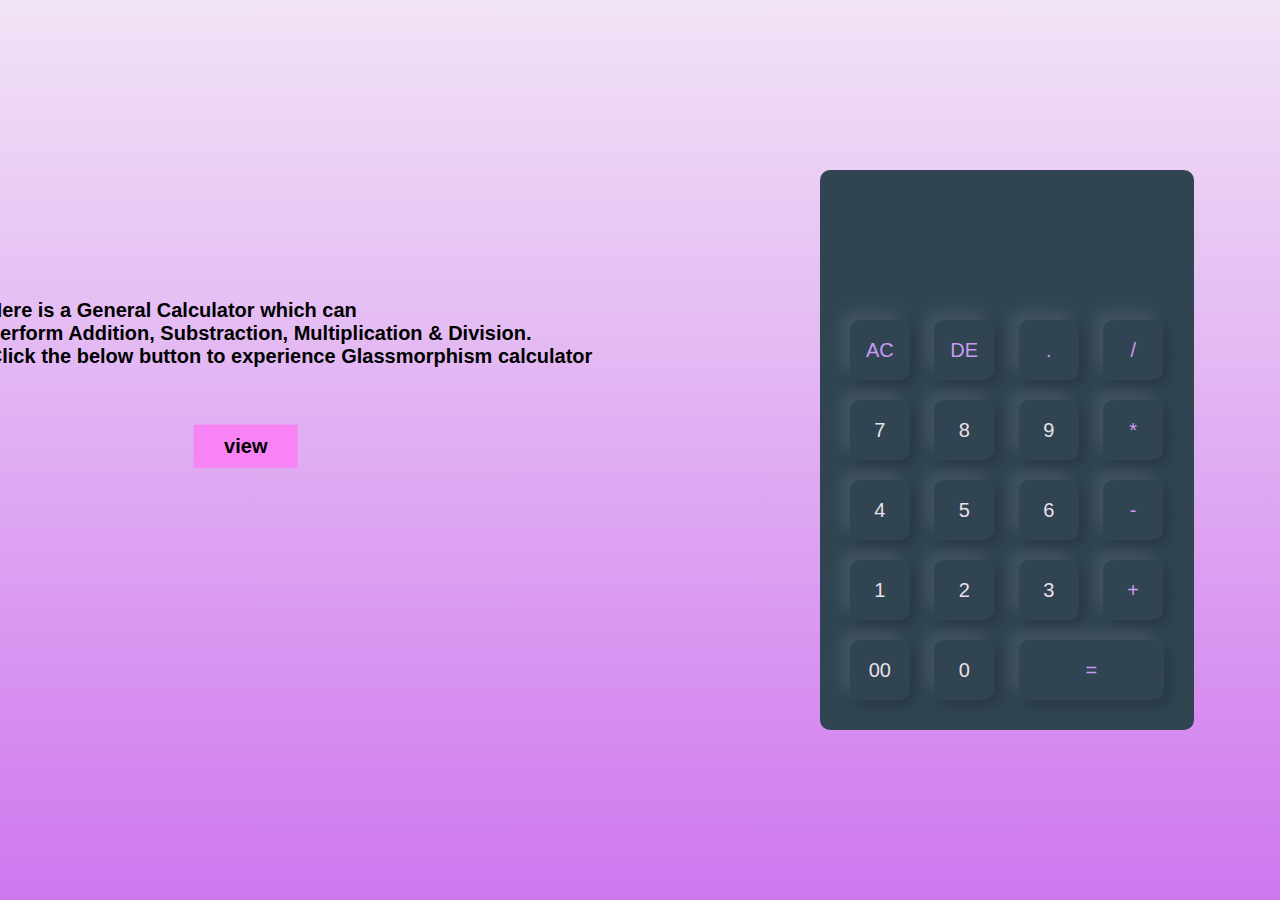
<file: index.html>
<!DOCTYPE html>
<html lang="en">
<head>
    <meta name="viewport" content="width=device-width, initial-scale=1.0">
    <title>Calculator</title>
    <link rel="stylesheet" href="style.css">

</head>
<body>
    
    <div class="container">
        <p>Here is a General Calculator which can <br>perform Addition, Substraction, Multiplication & Division.<br>
            Click the below button to experience Glassmorphism calculator </p>
        <br>
        <button type="button" onclick="location.href='index1.html'">view</button>

        <div class="calculator">
            <form>
                <div class="display">
                    <input type="text" name="display">
                </div>
                <div>
                    <input type="button" value="AC" onclick="display.value = '' " class="oper">
                    <input type="button" value="DE" onclick="display.value = display.value.toString().slice(0,-1) " class="oper">
                    <input type="button" value="." onclick="display.value += '.' " class="oper">
                    <input type="button" value="/" onclick="display.value += '/' " class="oper">
                </div>
                <div>
                    <input type="button" value="7" onclick="display.value += '7' ">
                    <input type="button" value="8" onclick="display.value += '8' ">
                    <input type="button" value="9" onclick="display.value += '9' ">
                    <input type="button" value="*" onclick="display.value += '*' " class="oper">
                </div>
                <div>
                    <input type="button" value="4" onclick="display.value += '4' ">
                    <input type="button" value="5" onclick="display.value += '5' ">
                    <input type="button" value="6" onclick="display.value += '6' ">
                    <input type="button" value="-" onclick="display.value += '-' " class="oper">
                </div>
                <div>
                    <input type="button" value="1" onclick="display.value += '1' ">
                    <input type="button" value="2" onclick="display.value += '2' ">
                    <input type="button" value="3" onclick="display.value += '3' ">
                    <input type="button" value="+" onclick="display.value += '+' " class="oper">
                </div>
                <div>
                    <input type="button" value="00" onclick="display.value += '00' ">
                    <input type="button" value="0" onclick="display.value += '0' ">
                    <input type="button" value="=" onclick="display.value=eval(display.value)" class="equal oper">
                    
                </div>

            </form>
        </div>
    </div>
</body>
</html>
</file>
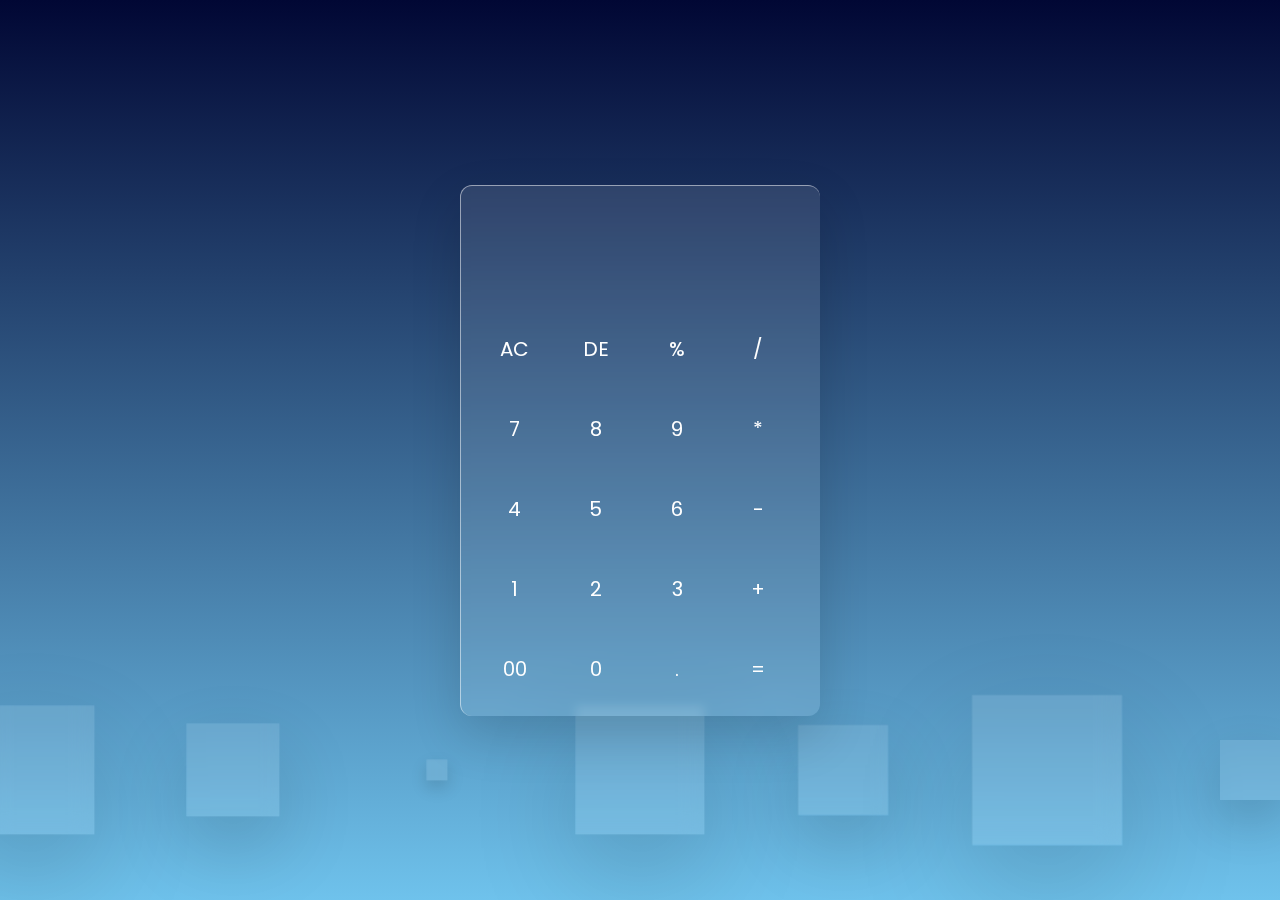
<file: index1.html>
<!DOCTYPE html>
<html lang="en">
<head>
    <meta charset="UTF-8">
    <meta http-equiv="X-UA-Compatible" content="IE=edge">
    <meta name="viewport" content="width=device-width, initial-scale=1.0">
    <title>Glassmorphism calculator</title>
    <link rel="stylesheet" href="style1.css">
</head>
<body>
    <div class="bubbles">
        <span class="one"></span>
        <span class="two"></span>
        <span class="three"></span>
        <span class="four"></span>
        <span class="five"></span>
        <span class="six"></span>
        <span class="seven"></span>
    </div>
    <div class="container">
        <form action="#" name="forms">
            <input type="text" name="answer">
            <div class="buttons">
                <input type="button" value="AC" onclick="forms.answer.value = '' ">
                <input type="button" value="DE" onclick="forms.answer.value = forms.answer.value.substr(0, forms.answer.value.length-1) ">
                <input type="button" value="%" onclick="forms.answer.value += '%' ">
                <input type="button" value="/" onclick="forms.answer.value += '/' ">
            </div>
            <div class="buttons">
                <input type="button" value="7" onclick="forms.answer.value += '7' ">
                <input type="button" value="8" onclick="forms.answer.value += '8' ">
                <input type="button" value="9" onclick="forms.answer.value += '9' ">
                <input type="button" value="*" onclick="forms.answer.value += '*' "> 
            </div>
            <div class="buttons">
                <input type="button" value="4" onclick="forms.answer.value += '4' ">
                <input type="button" value="5" onclick="forms.answer.value += '5' ">
                <input type="button" value="6" onclick="forms.answer.value += '6' ">
                <input type="button" value="-" onclick="forms.answer.value += '-' "> 
            </div>
            <div class="buttons">
                <input type="button" value="1" onclick="forms.answer.value += '1' ">
                <input type="button" value="2" onclick="forms.answer.value += '2' ">
                <input type="button" value="3" onclick="forms.answer.value += '3' ">
                <input type="button" value="+" onclick="forms.answer.value += '+' "> 
            </div>
            <div class="buttons">
                <input type="button" value="00" onclick="forms.answer.value += '00' ">
                <input type="button" value="0" onclick="forms.answer.value += '0' ">
                <input type="button" value="." onclick="forms.answer.value += '.' ">
                <input type="button" value="=" onclick="forms.answer.value = eval(forms.answer.value) "> 
            </div>
        </form>
    </div>
    <script type="text/javascript" src="vanilla-tilt.js"></script>
<script type="text/javascript">
	VanillaTilt.init(document.querySelector(".container"), {
		max: 15,
		speed: 400,
        glare: true,
        "max-glare" : 0.2,
	});
</script>
</body>
</html>
</file>
<file: style.css>
*{
    margin: 0;
    padding: 0;
    font-family: 'poppins', sans-serif;
    box-sizing: border-box;
}
.container{
    width: 100%;
    height: 100vh;
    background: linear-gradient(#f1e3f6, #cf77ef);
    display: flex;
    align-items: center;
    justify-content: center;
}
.calculator{
    background: #304452;
    padding:20px;
    border-radius:10px;
}
.calculator form input{
    border: 0;
    outline: 0;
    width: 60px;
    height: 60px;
    border-radius: 10px;
    box-shadow: -8px -8px 15px rgba(255, 255, 255, 0.1),5px 5px 15px rgba(0, 0, 0, 0.2);
    background: transparent;
    font-size: 20px;
    color: rgb(235, 224, 234);
    cursor: pointer;
    margin: 10px;
}
form .display{
    display: flex;
    justify-content: flex-end;
    margin: 20px 0;
}
form .display input{
    text-align: right;
    flex: 1;
    font-size: 45px;
    box-shadow: none;
}
form input.equal{
    width: 145px;
}
form input.oper{
    color: #cb9bf2;
}
body{
    padding: 0;
    margin: 0;
    background-color: #121317;
}

button{
    background-color: #f783f5;
    border:rgb(192, 237, 245);
    position:relative;
    transform: translate(-10%, -10%);
    top: -0%;
    left: -40%;
    padding: 10px 30px;
    font-size: 20px;
    font-weight: bold;
}
p{
    
    border:rgb(240, 243, 240);
    position: relative;
    transform: translate(-40%, -170%);
    top: 10px; left: -10%;
    text-align: left;
    padding-left: 2%;
    top: 0%;
    left: 10%;
    font-size: 20px;
    font-weight: bold;
    align-items: left;
    justify-content: left;
}
button:hover{
    width: 100px;
    height: 40px;
    opacity: 0.9;
    background: linear-gradient(#f94df6, #e8c0f7);
}
</file>
<file: style1.css>
@import url('https://fonts.googleapis.com/css2?family=Poppins:wght@200;300;400;500;600;700&display=swap');
*{
    margin: 0;
    padding: 0;
    box-sizing: border-box;
    font-family: 'Poppins',sans-serif;
}
body{
    height: 100vh;
    width: 100%;
    overflow: hidden;
    background: linear-gradient(#010734,#0d99df98);
    display: flex;
    justify-content: center;
    align-items: center;
}
.bubbles{
    position: absolute;
    bottom: 100px;
    display: flex;
    width: 100%;
    justify-content: space-between;
}
.bubbles span{
    height: 60px;
    width: 60px;
    background: rgba(255, 255, 255, 0.1);
    box-shadow: 0 20px 50px rgba(0, 0, 0, 0.15);
    backdrop-filter: blur(5px);
    animation: move 10s linear infinite;
    position: relative;
    overflow: hidden;
}
@keyframes move{
    100%{
        transform: translateY(-90vh);
    }
}
.bubbles span.one{
    animation-delay:2.2s ;
    transform: scale(2.15);
}
.bubbles span.two{
    animation-delay:3.5s ;
    transform: scale(1.55);
}
.bubbles span.three{
    animation-delay:0.2s ;
    transform: scale(0.35);
}
.bubbles span.four{
    animation-delay:6s ;
    transform: scale(2.15);
}
.bubbles span.five{
    animation-delay:7s ;
    transform: scale(0.5);
}
.bubbles span.six{
    animation-delay:3s ;
    transform: scale(2.5);
}
.bubbles span.five{
    animation-delay:2.2s ;
    transform: scale(1.5);
}
.bubbles span:before{
    content: '';
    position: absolute;
    left: 0;
    top: 0;
    height: 60px;
    width: 40%;
    transform: skew(45deg) translateX(150px);
    background: rgba(255, 255, 255, 0.15);
    animation: mirror 3s linear infinite;
}
@keyframes mirror{
    100%{
        transform: translateX(-450px);
    }
}
.bubbles span.one:before{
    animation-delay:1.5s ;
}
.bubbles span.two:before{
    animation-delay:3.5s ;
}
.bubbles span.three:before{
    animation-delay:2.5s ;
}
.bubbles span.four:before{
    animation-delay:7.5s ;
}
.bubbles span.five:before{
    animation-delay:4.5s ;
}
.bubbles span.six:before{
    animation-delay:0.5s ;
}
.bubbles span.seven:before{
    animation-delay:6s ;
}
.container{
    width: 360px;
    padding: 15px;
    border-radius: 12px;
    backdrop-filter: blur(5px);
    background: rgba(255, 255, 255, 0.1);
    box-shadow: 0 20px 50px rgba(0, 0, 0, 0.15);
    border-top: 1px solid rgba(255, 255, 255, 0.5);
    border-left: 1px solid rgba(255, 255, 255, 0.5);
}
.container input[type="text"]{
    width: 100%;
    height: 100px;
    margin:  0 3px;
    outline: none;
    border: none;
    color: #fff;
    font-size: 20px;
    text-align: right;
    padding-right: 10px;
    background: transparent;
}
.container input[type="button"]{
    height: 65px;
    color: #fff;
    width: calc(100% / 4 - 5px);
    background: transparent;
    border-radius: 12px;
    margin-top: 15px ;
    outline: none;
    border: none;
    font-size: 20px;
    cursor: pointer;
    transition: all 0.3s ease;
}
.container input[type="button"].hover{
    background: rgba(255, 255, 255, 0.1);
}
</file>
